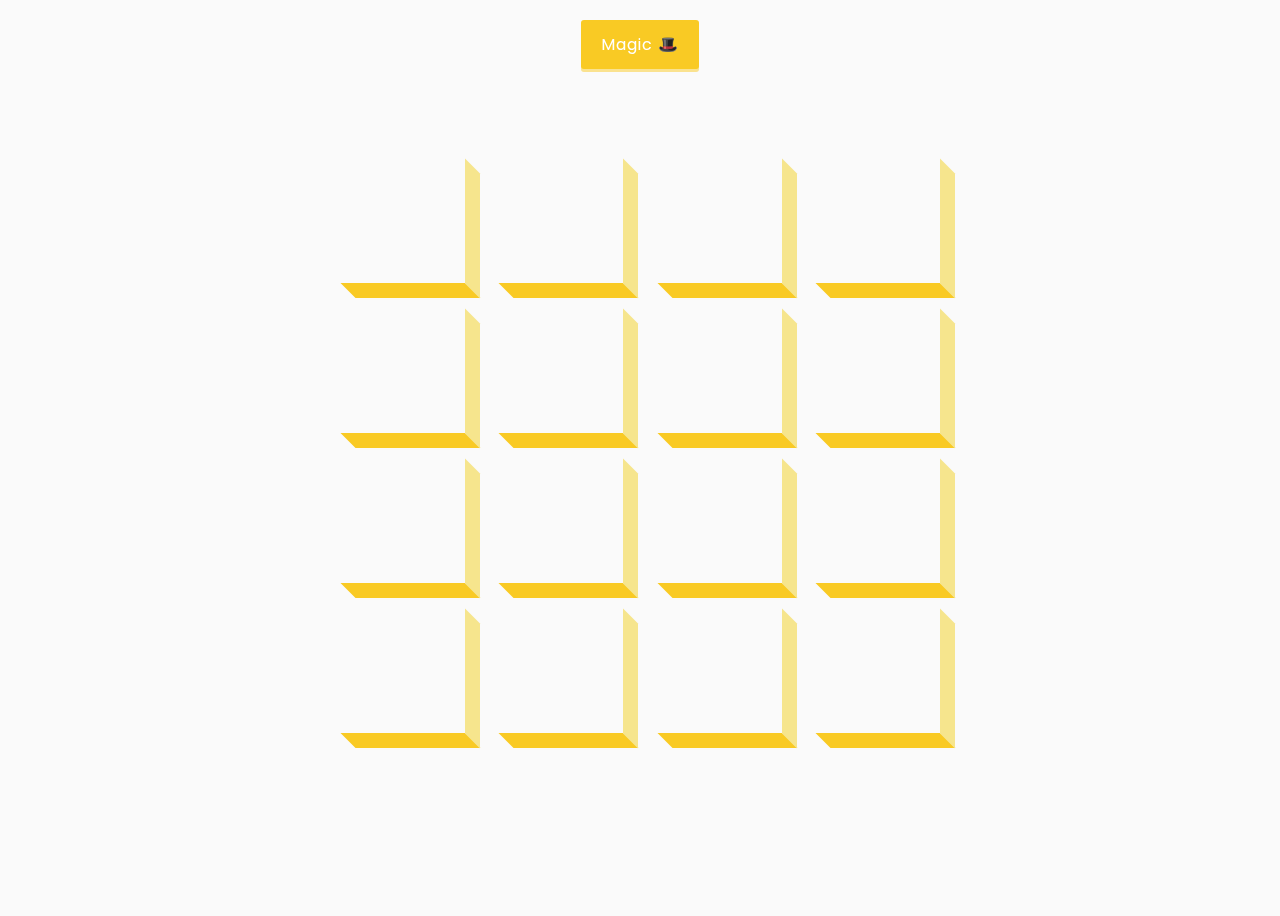
<file: 3D-boxes-background/Index.html>
<!DOCTYPE html>
<html lang="en">
<head>
    <meta charset="UTF-8">
    <meta name="viewport" content="width=device-width, initial-scale=1.0">
    <link 
    rel="stylesheet"
    href="https://cdnjs.cloudflare.com/ajax/libs/font-awesome/5.14.0/css/all.min.css"
    integrity="sha512-1PKOgIY59xJ8Co8+NE6FZ+LOAZKjy+KY8iq0G4B3CyeY6wYHN3yt9PW0XpSriVlkMXe40PTKnXrLnZ9+fkDaog=="
    crossorigin="anonymous"
    />
    <link rel="stylesheet" href="style.css">
    <title>3D-boxes-background</title>
</head>
<body>
   <button id="btn" class="magic"> Magic 🎩</button>
   <div id="boxes" class="boxes big"></div>
   <script src="app.js"></script> 
</body>
</html>
</file>
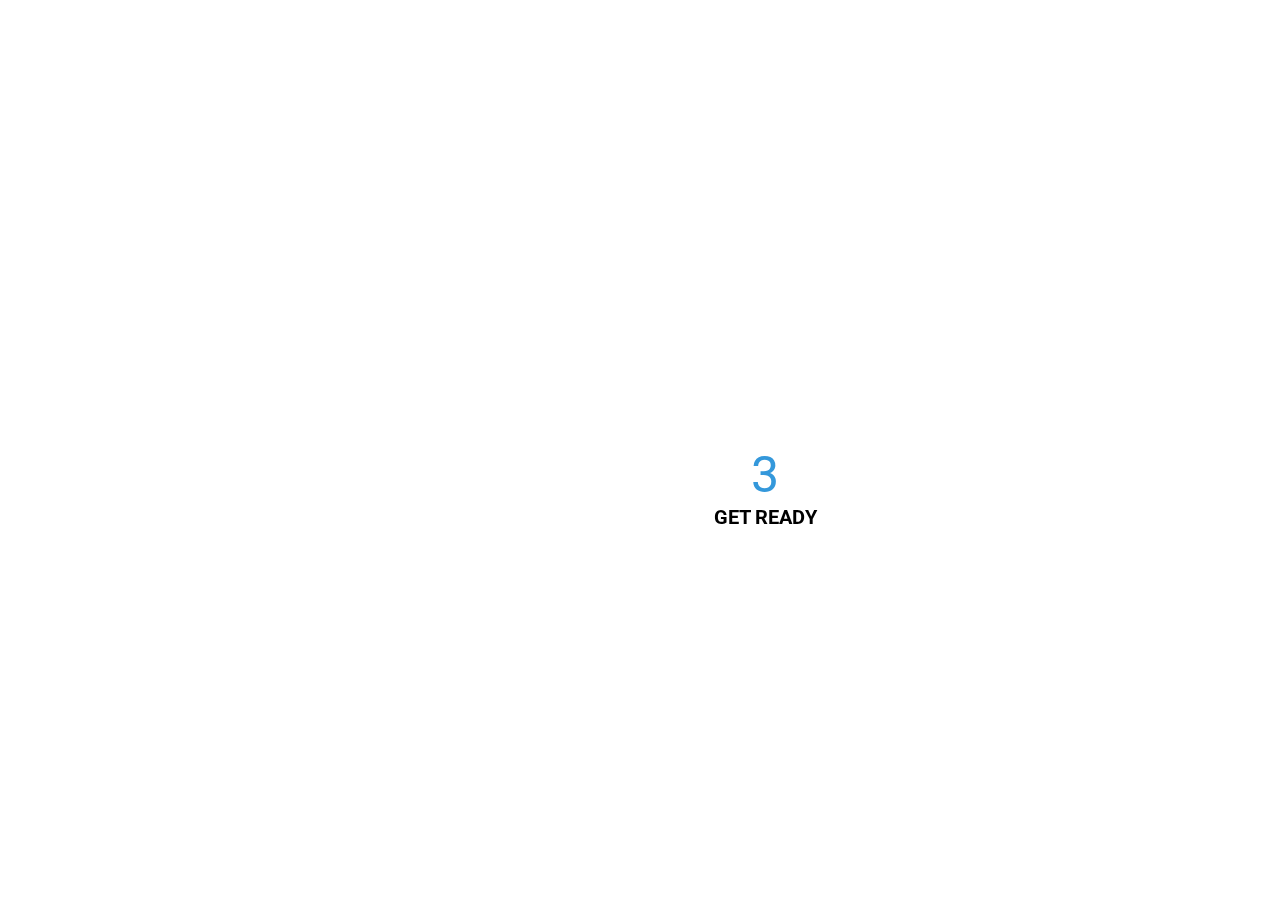
<file: animated-countdown/Index.html>
<!DOCTYPE html>
<html lang="en">
<head>
    <meta charset="UTF-8">
    <meta name="viewport" content="width=device-width, initial-scale=1.0">
    <link rel="stylesheet" href="style.css">
    <title>Animated Countdown</title>
</head>
<body>
    <div class="counter">
        <div class="nums">
            <span class="in">3</span>
            <span>2</span>
            <span>1</span>
            <span>0</span>
        </div>
        <h4>Get Ready</h4>
    </div>

    <div class="final">
        <h1>Go</h1>
        <button id="replay">
            <span>Replay</span>
        </button>
    </div>
    <script src="app.js"></script>
</body>
</html>
</file>
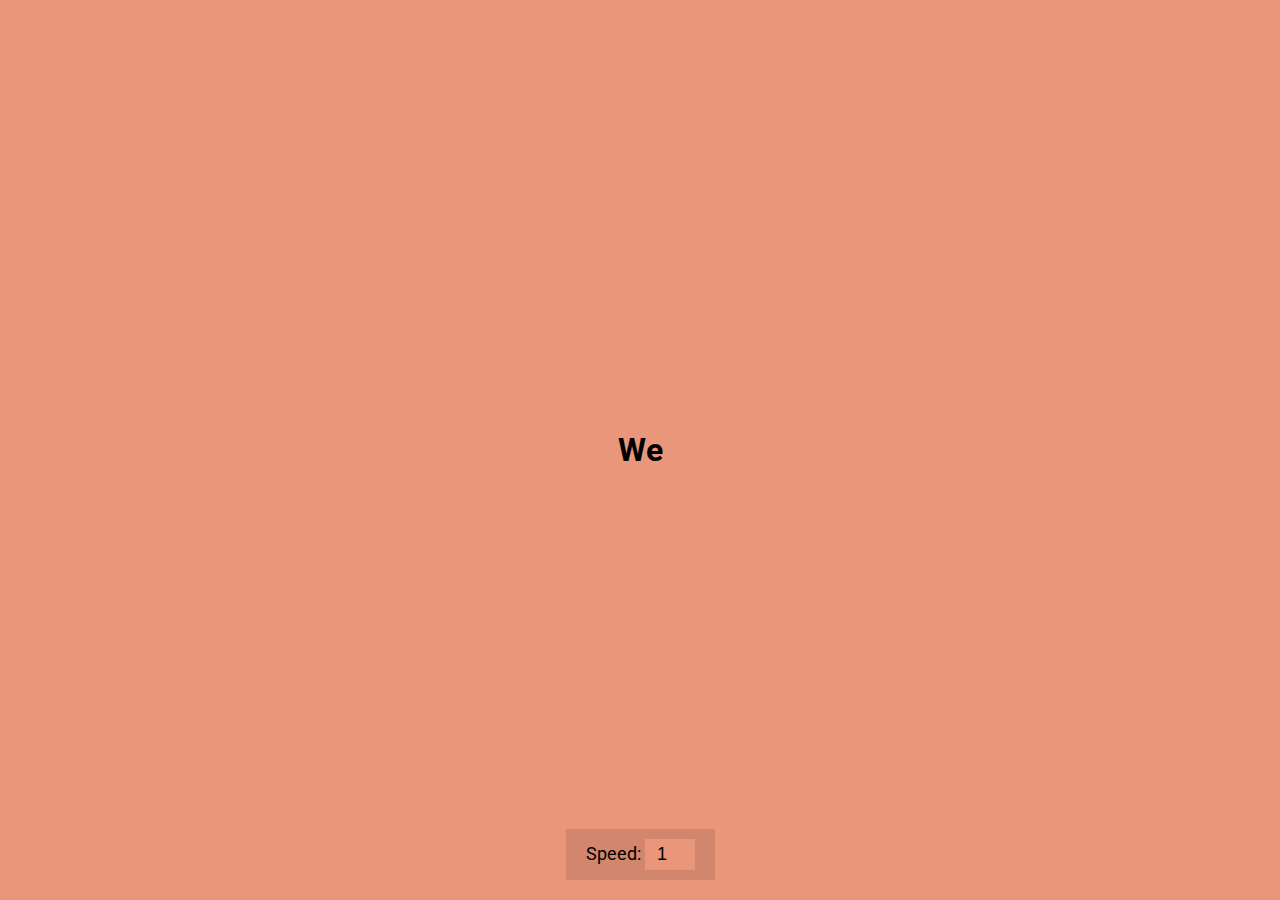
<file: Auto text-effect/Index.html>
<!DOCTYPE html>
<html lang="en">
<head>
    <meta charset="UTF-8">
    <meta name="viewport" content="width=device-width, initial-scale=1.0">
    <link rel="stylesheet" href="style.css">
    <title>Auto Text Effect</title>
</head>
<body>
    <h1 id="text">Starting...</h1>

    <div>
    <label for="speed">Speed:</label>
    <input type="number" name="speed" id="speed" value="1" min="1" max="10" step="1">
    </div>
    <script src="app.js"></script>
</body>
</html>
</file>
<file: 3D-boxes-background/style.css>
@import url('https://fonts.googleapis.com/css2?family=Roboto:wght@400;700&display=swap');
@import url('https://fonts.googleapis.com/css2?family=Poppins&display=swap');

*{
    box-sizing: border-box;
}

body{
    background-color: #fafafa;
    font-family: 'Roboto', sans-serif;
    display: flex;
    flex-direction: column;
    align-items: center;
    justify-content: center;
    height: 100vh;
    overflow: hidden;
    
}

.magic{
    background-color: #f9ca24;
    color: #fff;
    font-family: 'poppins', sans-serif;
    border: 0;
    border-radius: 3px;
    font-size: 16px;
    padding: 12px 20px;
    cursor: pointer;
    position: fixed;
    top: 20px;
    letter-spacing: 1px;
    box-shadow: 0 3px rgba(249, 202, 36, 0.5);
    z-index: 100;
}

.magic:focus{
    outline: none;
}

.magic:active{
    box-shadow: none;
    transform: translateY(2px);
}

.boxes{
    display: flex;
    flex-wrap: wrap;
    justify-content: space-between;
    height: 500px;
    width: 500px;
    position: relative;
    transition: 0.4s ease;
}

.boxes.big{
    width: 600px;
    height: 600px;
}

.boxes.big.box{
    transform: rotateZ(360deg);
}

.box{
    background-image: url('https://media.giphy.com/media/EZqwsBSPlvSda/giphy.gif');
    background-repeat: no-repeat;
    background-size: 500px 500px;
    position: relative;
    height: 125px;
    width: 125px;
    transition: 0.4s ease;
}

.box::after{
    content: '';
    background-color: #f6e58d;
    position: absolute;
    top: 8px;
    right: -15px;
    height: 100%;
    width: 15px;
    transform: skewY(45deg);
}

.box::before{
    content: '';
    background-color: #f9ca24;
    position: absolute;
    bottom: -15px;
    left: 8px;
    height: 15px;
    width: 100%;
    transform: skewX(45deg);
}
</file>
<file: animated-countdown/style.css>
@import url('https://fonts.googleapis.com/css2?family=Roboto:wght@400;700&display=swap');

*{
    box-sizing: border-box;
}

body{
    font-family: 'Roboto', sans-serif;
    margin: 0;
    height: 100vh;
    overflow: hidden;
}

h4{
    font-size: 20px;
    margin: 5px;
    text-transform: uppercase;
}

.counter{
    position: fixed;
    top: 50%;
    left: 50%;
    transform: translate(-50% -50%);
    text-align: center;
}

.counter.hide{
    transform: translate(-50%, -50%) scale(0);
    animation: hide 0.2s ease-out;
}

@keyframes hide {
    0% {
        transform: translate(-50%, -50%) scale(1);
    }
    100% {
        transform: translate(-50%, -50%) scale(0);
    }
}

.final{
    position: fixed;
    top: 50%;
    left: 50%;
    transform: translate(-50%, -50%) scale(0);
    text-align: center;
}

.final.show{
    transform: translate(-50%, -50%) scale(1);
    animation: show 0.2s ease-out;
}

@keyframes show{
    0% {
        transform: translate(-50%, -50%) scale(0);
    }
    30% {
        transform: translate(-50%, -50%) scale(1.4);
    }
    100% {
        transform: translate(-50%, -50%) scale(1);
    }
}

.nums{
    color: #3498db;
    font-size: 50px;
    position: relative;
    overflow: hidden;
    width: 250px;
    height: 50px;
}

.nums span{
    position: absolute;
    top: 50%;
    left: 50%;
    transform: translate(-50%, -50%) rotate(120deg);
    transform-origin: bottom center;
}

.nums span.in{
    transform: translate(-50%, -50%) rotate(0deg);
    animation: goIn 0.5s ease-in-out;
}

.nums span.out{
    animation: goOut 0.5s ease-in-out;
}

@keyframes goIn{
    0%{
        transform: translate(-50%, -50%) rotate(120deg);
    }
    30% {
        transform: translate(-50%, -50%) rotate(-20deg);
    }
    60% {
        transform: translate(-50%, -50%) rotate(10deg);
    }
    100% {
        transform: translate(-50%, -50%) rotate(0deg);
    }
}

@keyframes goOut{
    0% {
        transform: translate(-50%, -50%) rotate(0deg);
    }
    60% {
        transform: translate(-50%, -50%) rotate(20deg);
    }
    100% {
        transform: translate(-50%, -50%) rotate(-120deg);
    }
}

#replay {
    background-color: #3498db;
    border-radius: 3px;
    border: none;
    color: aliceblue;
    padding: 5px;
    text-align: center;
    display: inline-block;
    cursor: pointer;
    transition: all 0.3s;
}

#replay span{
    cursor: pointer;
    display: inline-block;
    position: relative;
    transition: 0.3s;
}

#replay span:after{
    content: '\00bb';
    position: absolute;
    opacity: 0;
    top: 0;
    right: -20px;
    transition: 0.5s;
}

#replay:hover span{
    padding-right: 25px;
}

#replay:hover span:after{
    opacity: 1;
    right: 0;
}
</file>
<file: Auto text-effect/style.css>
@import url('https://fonts.googleapis.com/css2?family=Roboto:wght@400;700&display=swap');

*{
    box-sizing: border-box;
}

body{
    background-color: darksalmon;
    font-family: 'Roboto', sans-serif;
    display: flex;
    flex-direction: column;
    align-items: center;
    justify-content: center;
    height: 100vh;
    overflow: hidden;
    margin: 0;
}

div{
    position: absolute;
    bottom: 20px;
    background: rgba(0, 0, 0, 0.1);
    padding: 10px 20px;
    font-size: 18px;
}

input{
    width: 50px;
    padding: 5px;
    font-size: 18px;
    background-color: darksalmon;
    border: none;
    text-align: center;
}

input:focus{
    outline: none;
}
</file>
